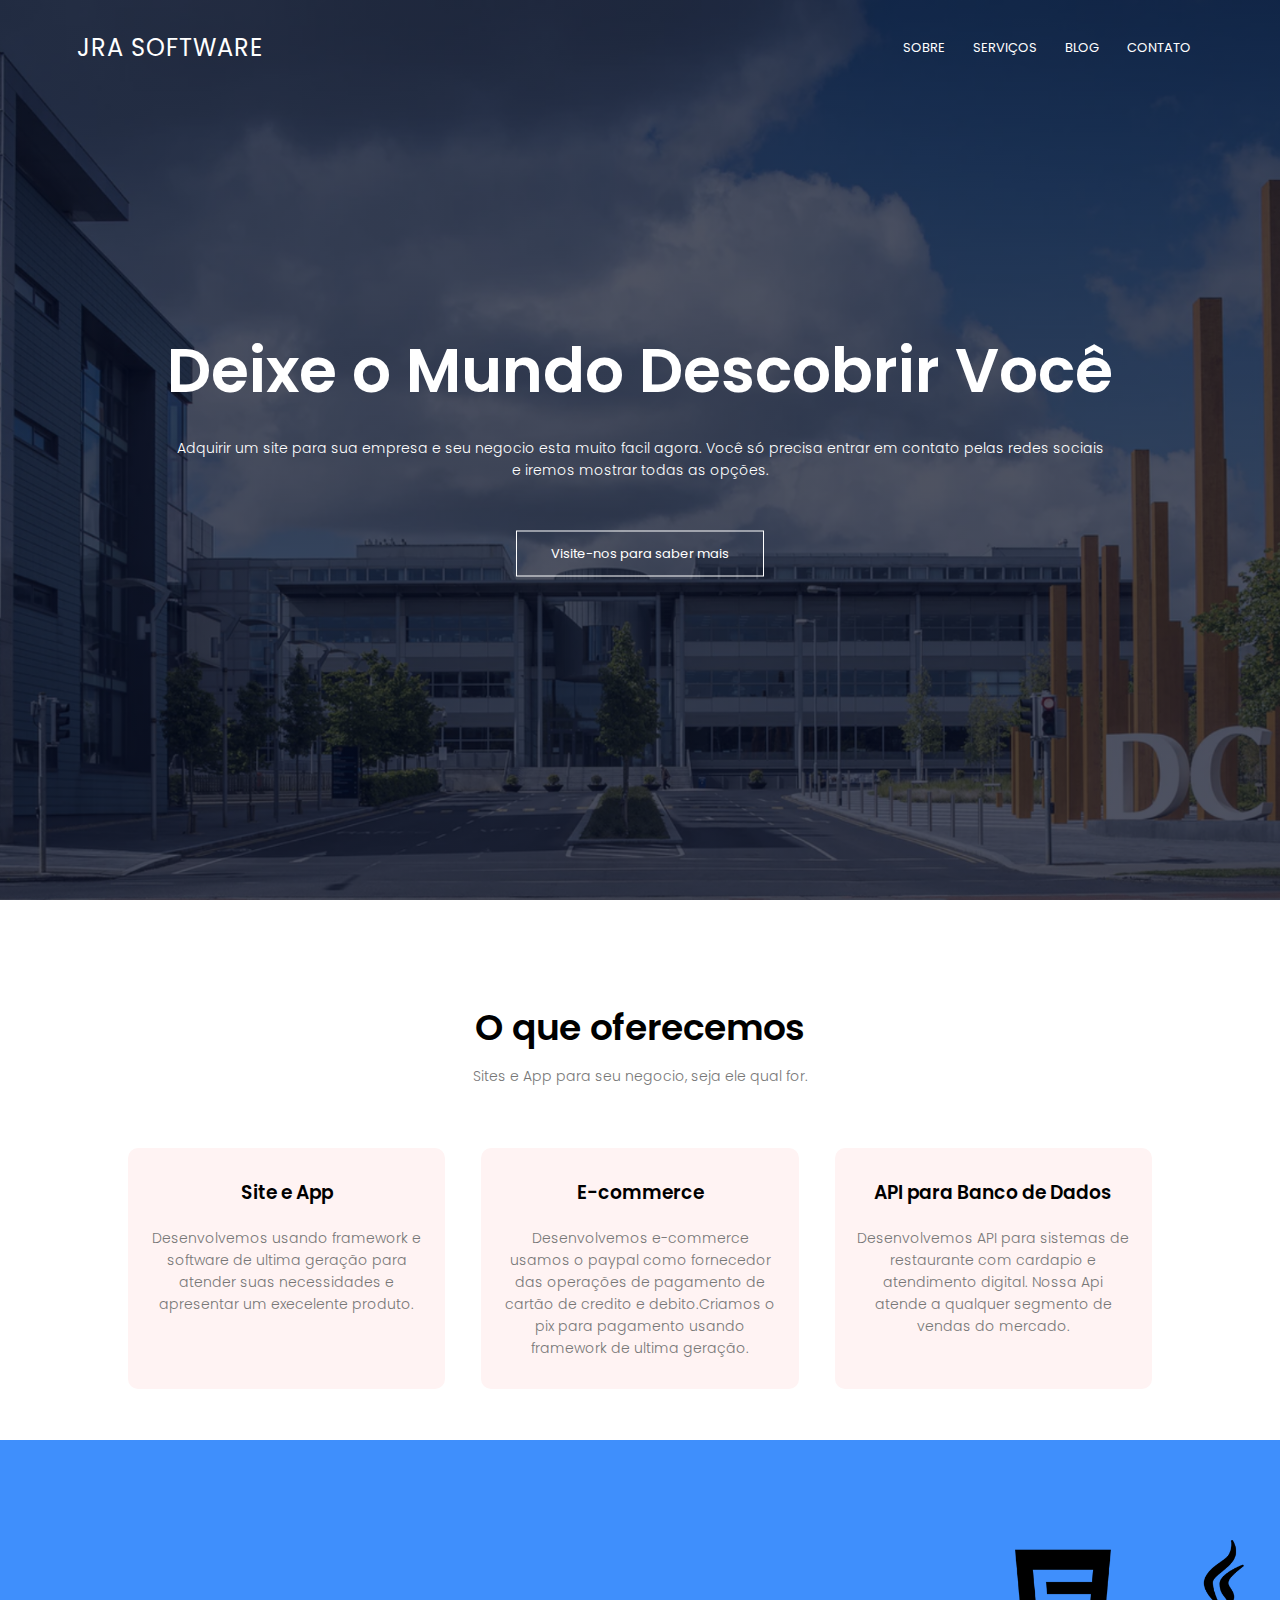
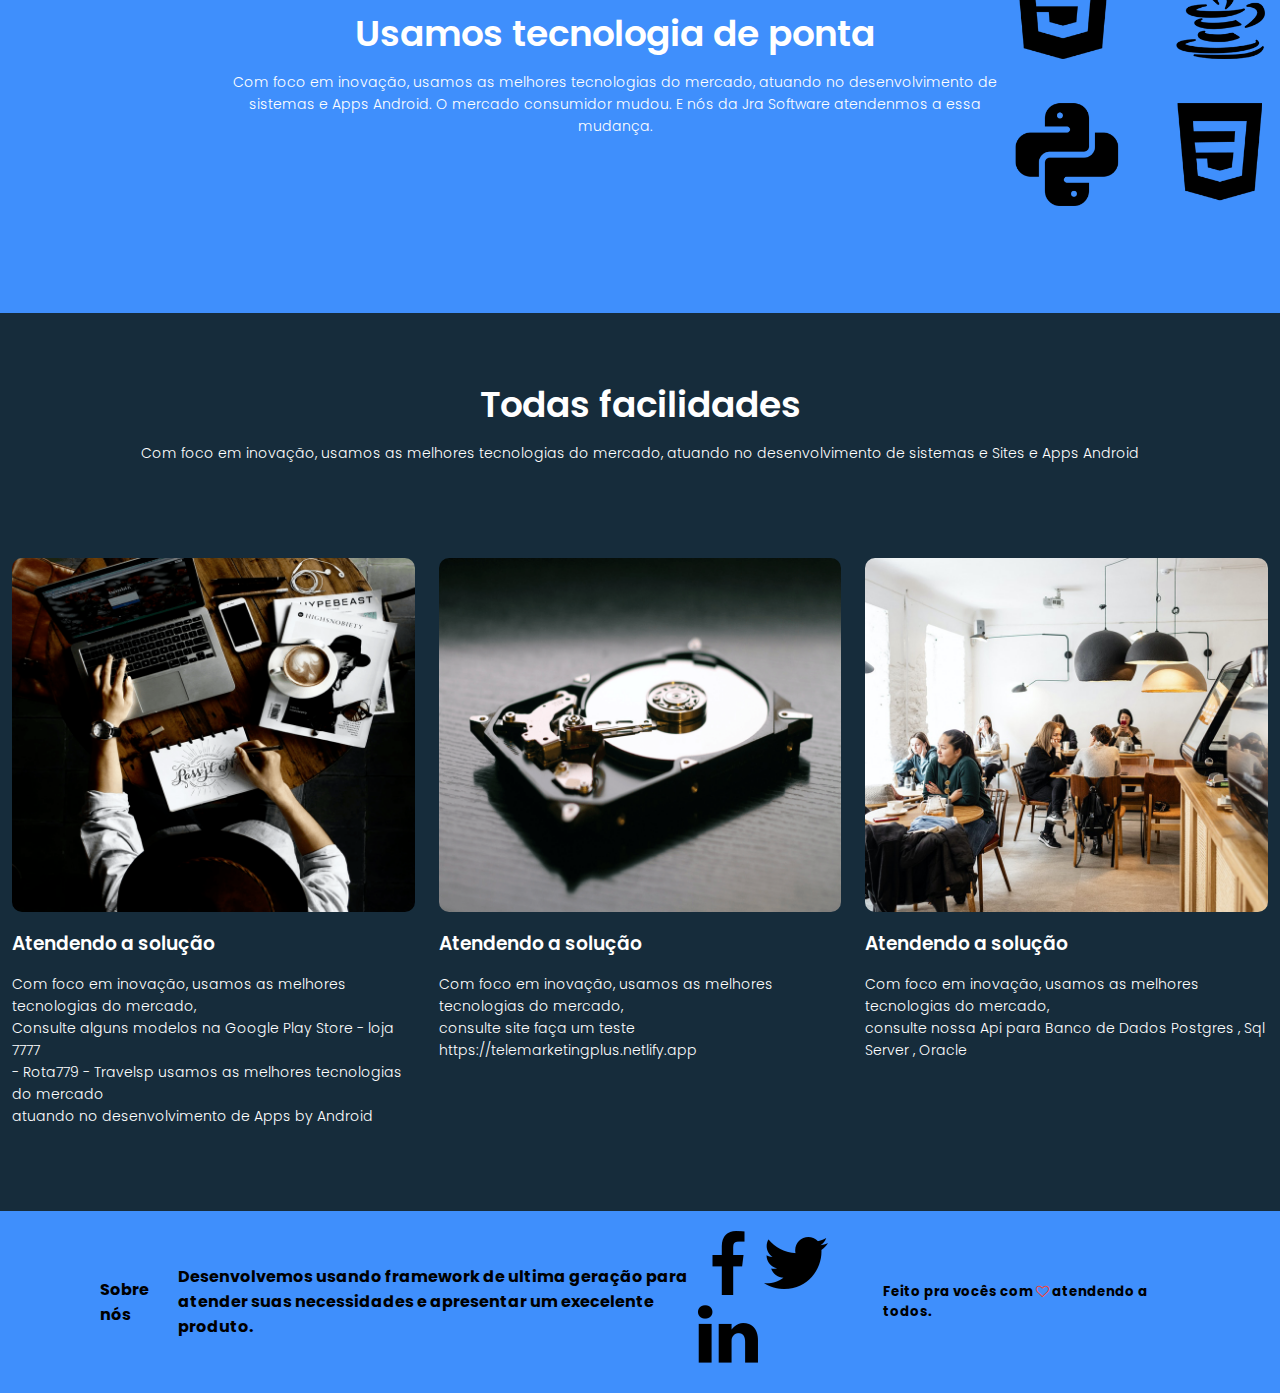
<file: index.html>
<!DOCTYPE html>
<html lang="br">
<head>
    <meta charset="UTF-8">
    <meta http-equiv="X-UA-Compatible" content="IE=edge">
    <meta name="viewport" content="width=device-width, initial-scale=1.0">
    <title>Web site modelo</title>
    <link rel="stylesheet" href="style.css">
    <link rel="preconnect" href="https://fonts.googleapis.com">
    <link rel="preconnect" href="https://fonts.gstatic.com" crossorigin>    
    <link href="https://fonts.googleapis.com/css2?family=Poppins:wght@100;200;300;400;600;700&display=swap" rel="stylesheet">
    <link rel="stylesheet" href=" https://stackpath.bootstrapcdn.com/font-awesome/4.7.0/css/font-awesome.min.css">
    
</head>
<body>
    <section class="header">
        <nav>
            <a href="index.html" class="logo">JRA Software </a>
            <div class="nav-links" id="navLinks">
                <i class="fa fa-times" onclick="hideMenu()"></i>
                <ul>
                    <li><a href="#course">SOBRE</a></li>
                    <li><a href="#technology">SERVIÇOS</a></li>
                    <li><a href="#facilities">BLOG</a></li>
                    <li><a href="#fooder">CONTATO</a></li>
                </ul>
            </div>
            <i class="fa fa-bars" onclick="showMenu()"></i>
        </nav>
        <div class="text-box">
            <h1>Deixe o Mundo Descobrir  Você</h1>
            <p>Adquirir um site para sua empresa e seu negocio esta muito facil agora. Você só precisa entrar em contato pelas redes sociais
                <br> e iremos mostrar todas as opções.
            </p>
             <a href="https://github.com/devalves2021" class="hero-btn">Visite-nos para saber mais</a> 
        </div>
    </section>
        <!----Course---->
    <section class="course" id="course">
        <h1>O que oferecemos</h1>
        <p>Sites e App para seu negocio, seja ele qual for.</p>
        <div class="row">
            <div class="course-col">
            <h3>Site e App</h3>
            <p>Desenvolvemos usando framework e software de ultima geração para 
                atender suas necessidades e apresentar um execelente produto.
            </p>
            </div>
            <div class="course-col">
            <h3>E-commerce</h3>
            <p>Desenvolvemos e-commerce usamos o paypal como fornecedor das operações
                de pagamento de cartão de credito e debito.Criamos o pix para pagamento
                    usando framework de ultima geração.
            </p>
            </div>
            <div class="course-col">
            <h3>API para Banco de Dados</h3>
            <p>Desenvolvemos API para sistemas de restaurante com cardapio e 
                atendimento digital. Nossa Api atende a qualquer segmento de vendas
                do mercado.
            </p>
            </div>
        </div>

    </section>
<!--javaScript para togge menu-->
    <script>
        var navLinks = document.getElementById("navLinks");
        function showMenu(){
            navLinks.style.right="0";
        }
        function hideMenu(){
            navLinks.style.right="-200px";
        }
    </script>
    <!--campus-->
    <section class="technology" id="technology">
        <div class="contentBx">
            <h1 class="heading">Usamos tecnologia de ponta</h1>
            <p class="text">Com foco em inovação, usamos as melhores tecnologias do mercado, atuando no desenvolvimento de sistemas
                e Apps Android. O mercado consumidor mudou. E nós da Jra Software atendenmos a essa mudança.</p>
        </div>
        <div class="imgBx">
            <img src="tech.png">
        </div>
    </section>
    <!--facilidades-->
    <section class="facilities" id="facilities">
        <h1>Todas facilidades</h1>
            <p>Com foco em inovação, usamos as melhores tecnologias do mercado, atuando no desenvolvimento de sistemas
                e Sites e Apps Android</p>
         <div class="row">
             <div class="facilities-col">
                 <img src="pixel.png">
                <h3>Atendendo a solução</h3>
                <p>Com foco em inovação, usamos as melhores tecnologias do mercado,<br>
                    Consulte alguns modelos na Google Play Store - loja 7777 <br>
                     - Rota779 - Travelsp  usamos as melhores tecnologias do mercado<br>
                    atuando no desenvolvimento de Apps by Android</p>
             </div>
             <div class="facilities-col">
                <img src="hd.png">
               <h3>Atendendo a solução</h3>
               <p>Com foco em inovação, usamos as melhores tecnologias do mercado,<br>  
                consulte site faça um teste https://telemarketingplus.netlify.app
                </p>
            </div>
            <div class="facilities-col">
                <img src="cafeteria.png">
               <h3>Atendendo a solução</h3>
               <p>Com foco em inovação, usamos as melhores tecnologias do mercado,<br> 
                consulte nossa Api para Banco de Dados Postgres , Sql Server , Oracle</p>
            </div>
         </div>
    </section>
    <!--chamadas de rede social
    <section class="cta">
        <h1>Contate-nos em nossas redes sociais</h1>
        <a href="" class="hero-btn">Visite-nos para saber mais</a> 
    </section>
    -->
    <!---footer-->
    <section class="footer" id="fooder">
        <h4>Sobre nós</h4>
        <h4>Desenvolvemos usando framework de ultima geração para<br> 
            atender suas necessidades e apresentar um execelente produto.</h4>
            <div class="icons">
                <a href="https://www.facebook.com/profile.php?id=100047708431675"><img src="facebook.png"></a>
                <a href="https://twitter.com/JoseAlv42755397"><img src="twitter.png"></a>
                <a href="https://www.linkedin.com/in/jose-roberto-alves-679156223/"><img src="linkedin.png"></a>
             </div>    
        <h5>Feito pra vocês com <i class="fa fa-heart-o"></i> atendendo a todos.</h5>
    </section>
</body>
</html>
</file>
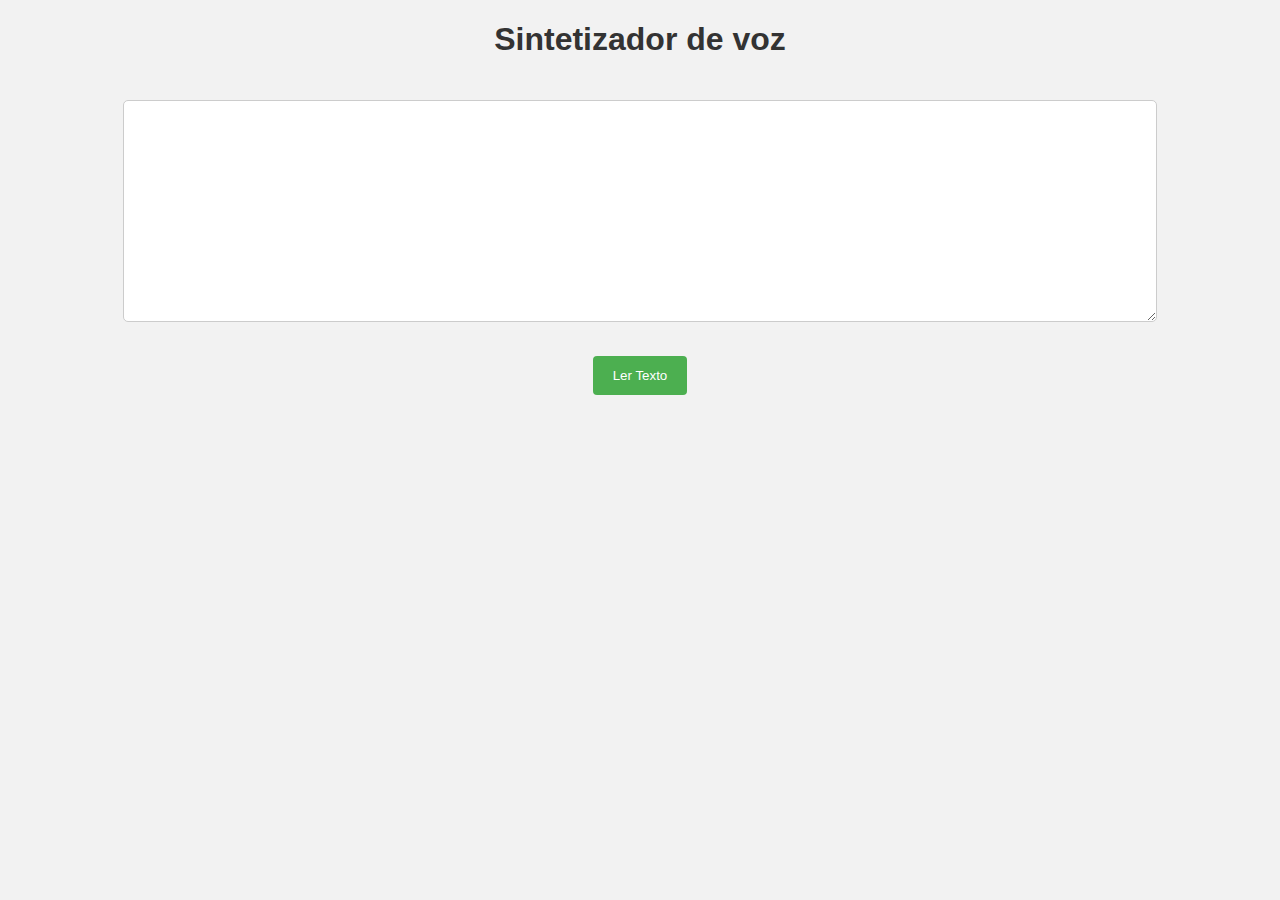
<file: sintetizador.html>
<!DOCTYPE html>
<html>
  <head>
    <title>Sintetizador de voz</title>
    <link rel="stylesheet" href="style2.css"  />
    <script>
      function speak() {
        var text = document.getElementById("text").value;
        var synth = window.speechSynthesis;
        var voices = synth.getVoices();
        var utterance = new SpeechSynthesisUtterance(text);
        synth.speak(utterance);
      }
    </script>
  </head>
  <body>
    <h1>Sintetizador de voz</h1>
    <textarea id="text"></textarea><br>
    <button onclick="speak()">Ler Texto</button>
  </body>
</html>
</file>
<file: style.css>
*{
    margin: 0;
    padding: 0;
    font-family: 'Poppins', sans-serif;
}
.header
{
    min-height: 100vh;
    width: 100%;
    background-image: linear-gradient(rgba(4,9,30,0.7),rgba(4,9,30,0.7)),url(banner.png);
    background-position: center;
    background-size: cover;
    position: relative;
}
.header .logo
{
    color: #fff;
    text-decoration: none;
    font-size: 24px;
    text-transform: uppercase;
    font-size: 700;
    letter-spacing: 1px;
}
nav{
    display: flex;
    padding: 2% 6%;
    justify-content: space-between;
    align-items: center;
}
nav img{
    width: 150px;
}
.nav-links{
    flex: 1;
    text-align: right;
}
.nav-links ul li{
    list-style: none;
    display: inline-block;
    padding: 8px 12px;
    position: relative;
}
.nav-links ul li a{
    color: #fff;
    text-decoration: none;
    font-size: 13px;
}
.nav-links ul li::after{
    content: '';
    width: 0%;
    height: 2px;
    background: #f44336;
    display: block;
    margin: auto;
    transition: 0.5s;
}
.nav-links ul li:hover::after{
    width: 100%;
}
.text-box{
    width: 90%;
    color: #fff;
    position: absolute;
    top: 50%;
    left: 50%;
    transform: translate(-50%,-50%);
    text-align: center;
}
.text-box h1{
    font-size: 62px;
}
.text-box p{
    margin: 10px 0 40px;
    font-size: 14px;
    color: #fff;
}
.hero-btn{
    display: inline-block;
    text-decoration: none;
    color: #fff;
    border: 1px solid #fff;
    padding: 12px 34px;
    font-size: 13px;
    background: transparent;
    position: relative;
    cursor: pointer;
}
.hero-btn:hover{
    border: 1px solid #f44336;
    background: #f44336;
    transition: 1s;
}
nav .fa{
    display: none;
}
@media(max-width:700px){
    .text-box h1{
        font-size: 20px;
    }
    .nav-links ul li{
        display: block;
    }
    .nav-links{
        position: absolute;
        background: #f44336;
        height: 100vh;
        width: 200px;
        top:0;
        right: -200px;
        text-align: left;
        z-index: 2;
        transition: 1s;
    }
    nav .fa{
        display: block;
        color: #fff;
        margin: 10px;
        font-size: 22px;
        cursor: pointer;
    }
    .nav-links ul{
        padding: 30px;
    }
}
.course{
    width: 80%;
    margin: auto;
    text-align: center;
    padding-top: 100px;
}
h1{
    font-size: 36px;
    font-weight: 600;
}
p{
    color: #777;
    font-size: 14px;
    font-weight: 300;
    line-height: 22px;
    padding: 10px;
}
.row{
    margin-top: 5%;
    display: flex;
    justify-content: space-between;
}
.course-col{
    flex-basis: 31%;
    background: #fff3f3;
    border-radius: 10px;
    margin-bottom: 5%;
    padding: 20px 12px;
    box-sizing: border-box;
    transition: 0.5s;
}
h3{
    text-align: center;
    font-weight: 600;
    margin: 10px 0;
}
.course-col:hover{
    box-shadow: 0 0 20px 0px rgba(0,0,0,0.2);
}
@media(max-width:700px){
    .row{
        flex-direction: column;
    }
}
.technology
{
    background: #3f8ffc;
    width: 100%;
    padding: 100px;
    margin:auto;
    text-align: center;
    display: flex;
    justify-content: center;
    align-items: center;
 
}
.technology .contentBx
{
    max-width: 800px;
}
.technology .contentBx h1{
    color: #fff;
}
.technology .contentBx p{
    color: #fff;
}
.technology .imgBx
{
    max-width: 250px;
}
.technology .imgBx img
{
    max-width: 100%;
}

@media(max-width:991px){
    .technology
    {
        padding: 1px;
        padding-top: 300px;
        justify-content: center;
        flex-direction: column;
    }
    .technology .imgBx
    {
        margin-top: 40px;
        max-width: 350px;
     
    }

}

.facilities{
    background:#162c3b;
    width: 100%;
    margin: auto;
    text-align: center;
    padding-top: 5%;
  
}
.facilities h1{
    color: #fff;
}
.facilities p{
    color: #fff;
}
.facilities-col{
    flex-basis: 31;
    border-radius: 10px;
    margin-bottom: 5%;
    text-align: left;
    padding: 20px 12px;
}
.facilities-col img{
    width: 100%;
    border-radius: 10px;
}
.facilities-col h3{
    color: #fff;
    margin-bottom: 15px;
    text-align: left;
}
.facilities-col p{
    padding: 0;
    color: #fff;
}
.cta{
    margin: 100px auto;
    width: 80%;
    background-image: linear-gradient(rgba(0,0,0,0.7),rgba(0,0,0,0.7)),url(banner2.jpg);
    background-position: center;
    background-size: cover;
    border-radius: 10px;
    text-align: center;
    padding: 100px 0;
}
.cta h1{
    color: #fff;
    margin-bottom: 40px;
    padding: 0;
}
@media(max-width:700px){
    .cta h1{
          font-size: 24px;
    }
}
.footer
{
    background: #3f8ffc;
    padding: 20px 100px;
    display: flex;
    justify-content: space-between;
    align-items: center;
}
.footer h3{
    color: #fff;
    margin-bottom: 15px;
    text-align: left; 
}
.footer ul
{
    display: flex;
    justify-content: center;
    align-items: center;
}
.footer ul li
{
    list-style: none;
}
.footer ul li a
{
    text-decoration: none;
    display: inline-block;
    margin: 0 10px;
}
.footer ul li a img
{
    filter: invert(1);
    max-width: 10px;
}
 
.fa-heart-o{
    color: #f44336;
}
@media(max-width:700px){
    .footer{
          font-size: 24px;
          flex-direction: column;
          display: flex;
    }
    .icons{
        display: flex;
        justify-content: center;
        align-items: center;
        
    }
}
</file>
<file: style2.css>
body {
  background-color: #f2f2f2;
  font-family: Arial, sans-serif;
  text-align: center;
}

h1 {
  color: #333;
}

textarea {
  width: 80%;
  height: 200px;
  margin: 20px auto;
  padding: 10px;
  font-size: 16px;
  border: 1px solid #ccc;
  border-radius: 5px;
}

button {
  background-color: #4CAF50;
  color: white;
  padding: 12px 20px;
  margin: 10px 0;
  border: none;
  border-radius: 4px;
  cursor: pointer;
}

button:hover {
  background-color: #45a049;
}
</file>
